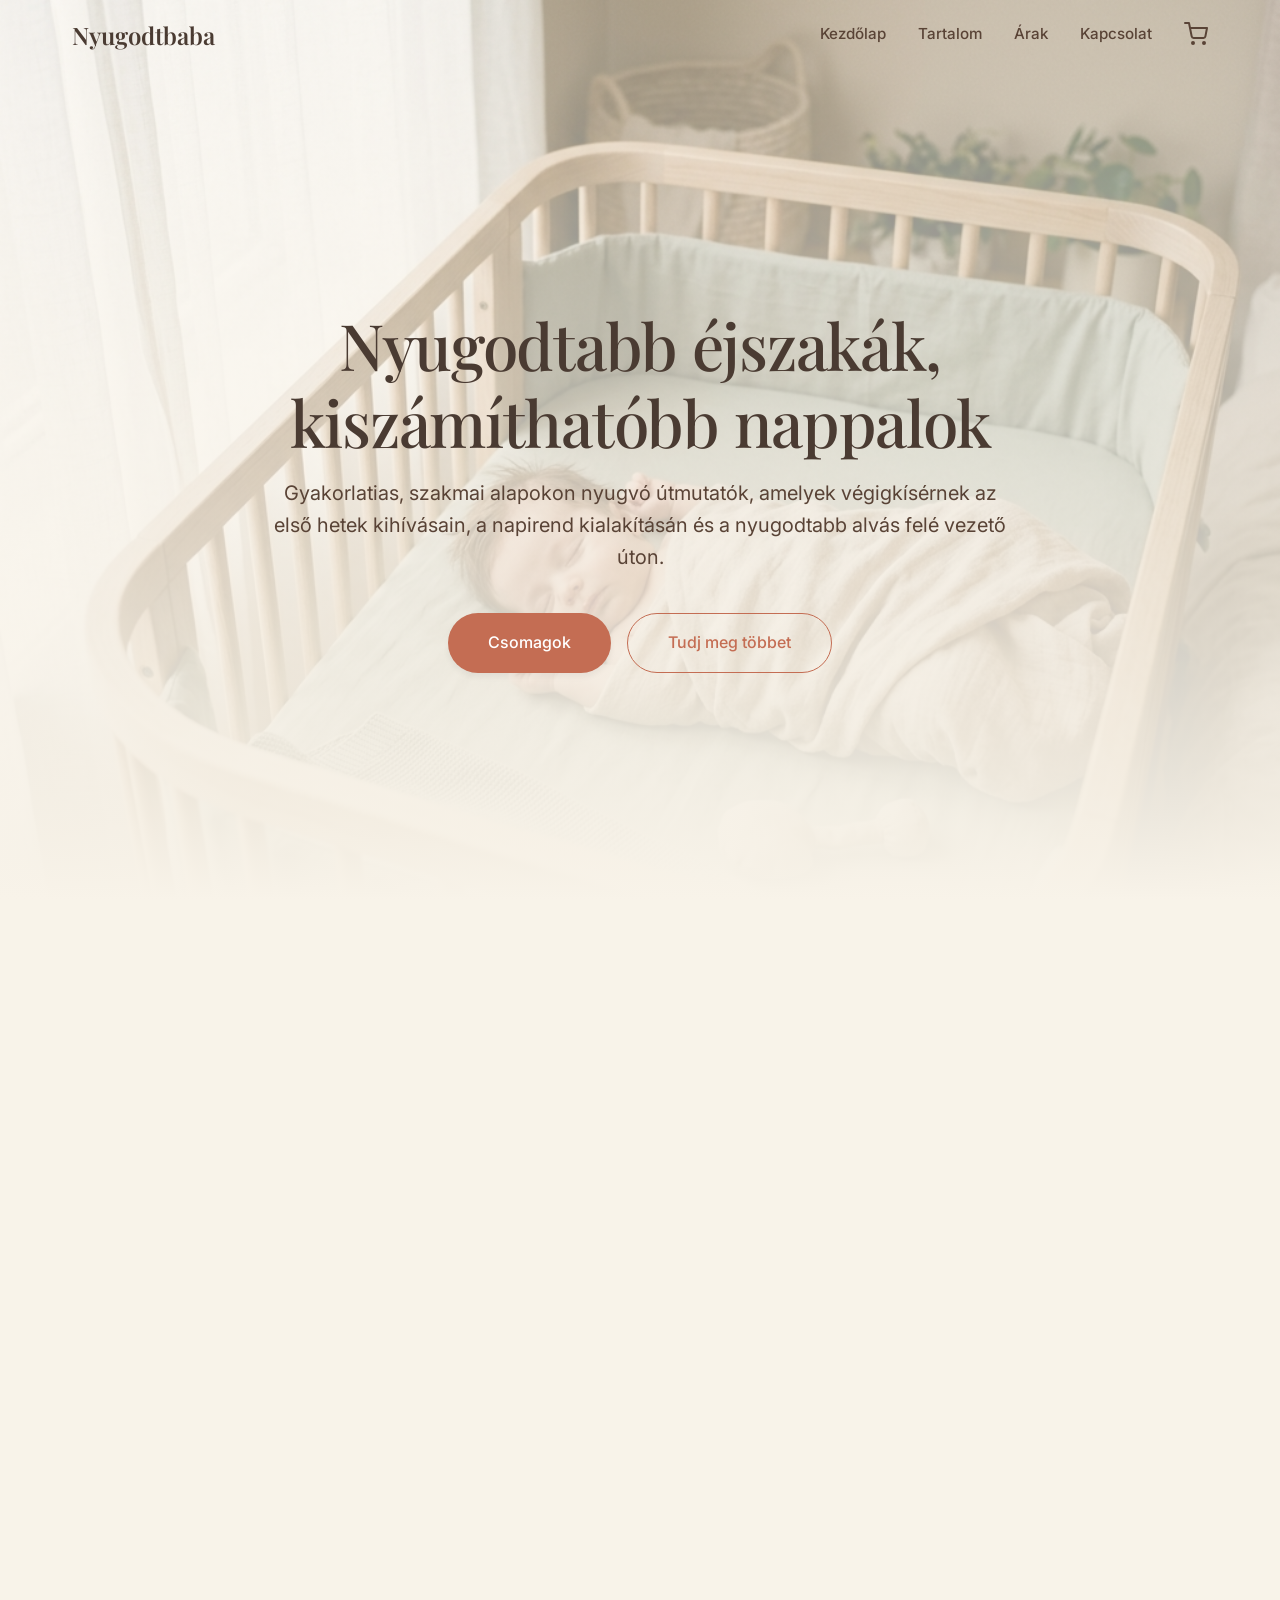
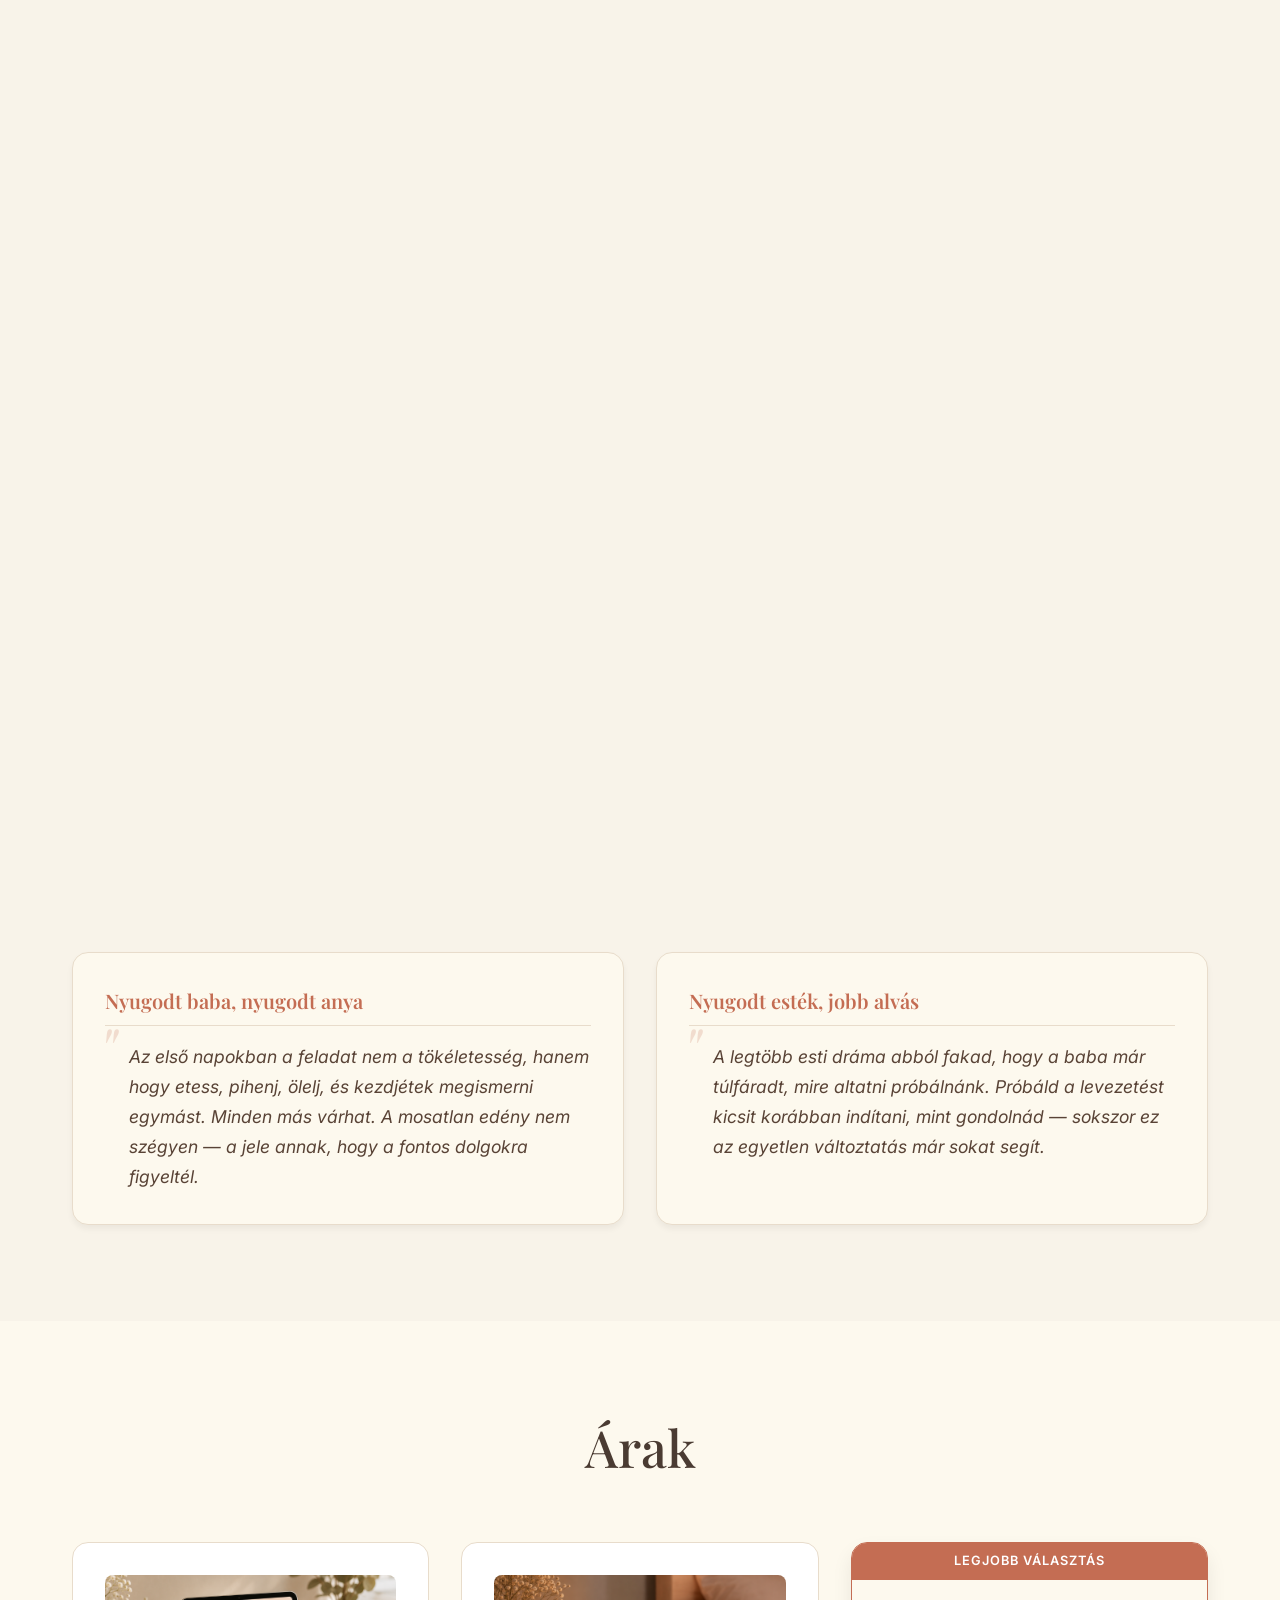
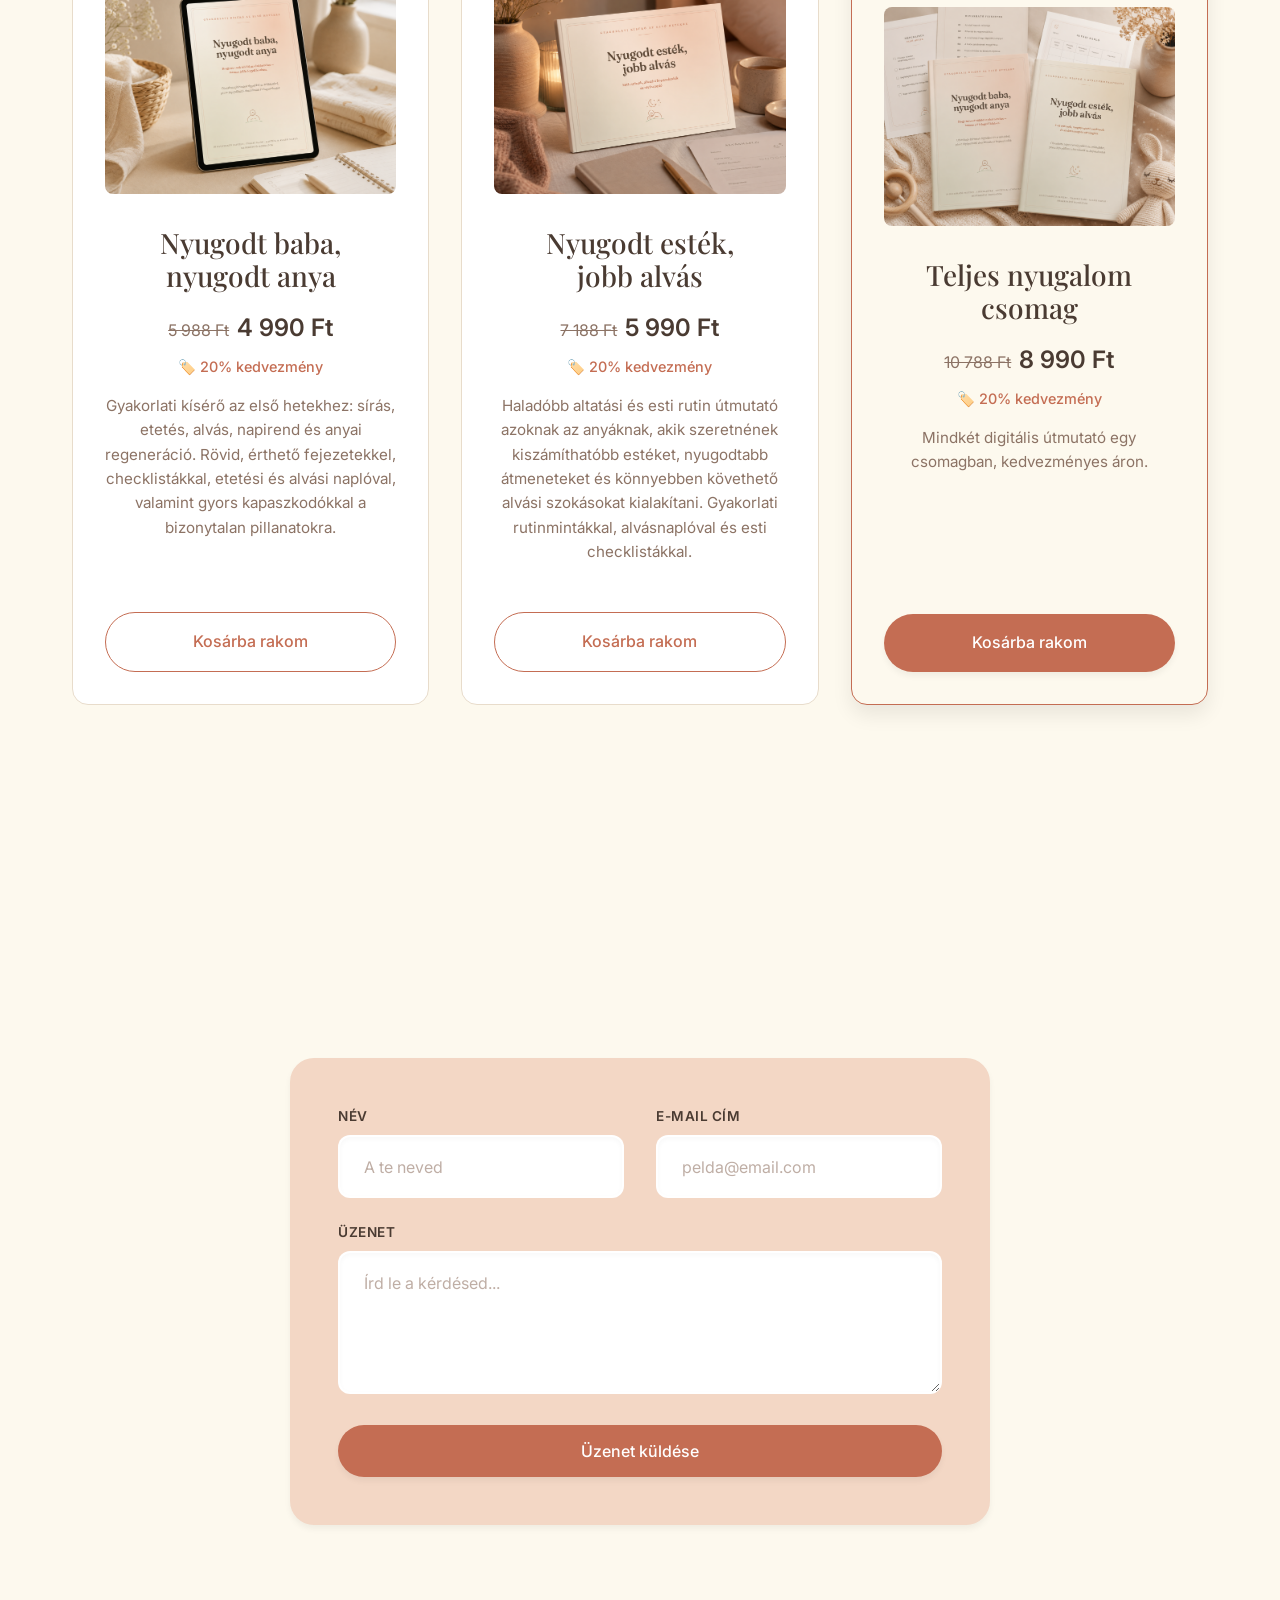
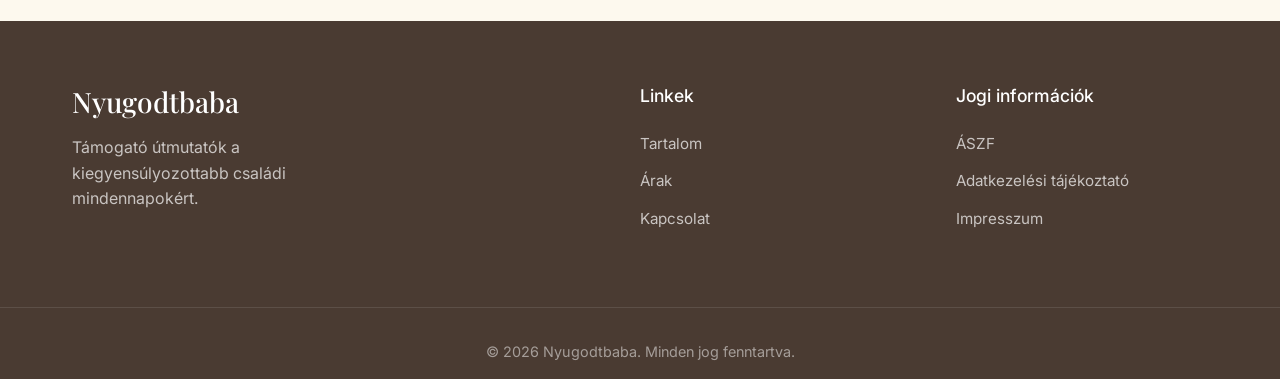
<file: index.html>
<!DOCTYPE html>
<html lang="hu">
<head>
    <meta charset="UTF-8">
    <meta name="viewport" content="width=device-width, initial-scale=1.0">
    <title>Nyugodtbaba - Nyugodt babás mindennapok</title>
    <meta name="description" content="Digitális, azonnal letölthető ebook, amely segít nyugodtabban eligazodni az első hetek bizonytalanságában.">
    <link rel="preconnect" href="https://fonts.googleapis.com">
    <link rel="preconnect" href="https://fonts.gstatic.com" crossorigin>
    <link href="https://fonts.googleapis.com/css2?family=Inter:wght@300;400;500;600&family=Playfair+Display:ital,wght@0,400;0,500;0,600;0,700;1,400&display=swap" rel="stylesheet">
    <link rel="stylesheet" href="style.css">
</head>
<body>
    <!-- Modern Loader -->
    <div class="page-loader" id="page-loader">
        <div class="loader-content">
            <div class="loader-spinner"></div>
            <div class="loader-text">Nyugodtbaba</div>
        </div>
    </div>

    <header class="navbar">
        <div class="container">
            <a href="#" class="logo">Nyugodtbaba</a>
            <button class="mobile-menu-toggle" aria-label="Menü">
                <span></span>
                <span></span>
                <span></span>
            </button>
            <nav class="nav-links">
                <a href="index.html">Kezdőlap</a>
                <a href="#tartalom">Tartalom</a>
                <a href="#arak">Árak</a>
                <a href="#kapcsolat">Kapcsolat</a>
                <a href="cart.html" class="cart-icon" aria-label="Kosár">
                    <svg width="24" height="24" viewBox="0 0 24 24" fill="none" stroke="currentColor" stroke-width="2" stroke-linecap="round" stroke-linejoin="round"><circle cx="9" cy="21" r="1"></circle><circle cx="20" cy="21" r="1"></circle><path d="M1 1h4l2.68 13.39a2 2 0 0 0 2 1.61h9.72a2 2 0 0 0 2-1.61L23 6H6"></path></svg>
                    <span class="cart-badge">0</span>
                </a>
            </nav>
        </div>
    </header>

    <main>
        <!-- Main Hero Section -->
        <section class="main-hero" id="kezdooldal">
            <div class="container main-hero-container">
                <div class="main-hero-content">
                    <h1 class="fade-in-up">Nyugodtabb éjszakák,<br>kiszámíthatóbb nappalok</h1>
                    <p class="fade-in-up delay-1">Gyakorlatias, szakmai alapokon nyugvó útmutatók, amelyek végigkísérnek az első hetek kihívásain, a napirend kialakításán és a nyugodtabb alvás felé vezető úton.</p>
                    <div class="hero-buttons fade-in-up delay-2">
                        <a href="#arak" class="btn btn-primary">Csomagok</a>
                        <a href="#intro" class="btn btn-secondary">Tudj meg többet</a>
                    </div>
                </div>
            </div>
        </section>

        <!-- Intro Section (formerly Hero) -->
        <section class="intro brand-bg" id="intro">
            <div class="container intro-container">
                <div class="intro-content">
                    <h2 class="fade-in-up">Nyugodt babás<br>mindennapok</h2>
                    <p class="fade-in-up delay-1">A „Nyugodt baba, nyugodt anya” ebook több édesanya tapasztalataira, valamint a legfontosabb szakmai ajánlások és releváns kutatások figyelembevételére épül. A könyv elkészítése során olyan témákat vizsgáltunk meg, amelyek az első hetekben valóban számítanak: a baba alvását, etetését, sírását, napirendjét, biztonságos alvási környezetét, valamint az anya testi-lelki regenerációját.</p>
                    <p class="fade-in-up delay-2">Az útmutató célja, hogy érthető, gyakorlatias és felelősen összeállított kapaszkodót adjon a kezedbe. Nem csodamegoldást ígér, hanem segít nyugodtabban eligazodni az első hetek bizonytalanságában, miközben támogat abban, hogy magabiztosabban alakítsd ki a saját családi ritmusotokat.</p>
                    <a href="#arak" class="btn btn-primary fade-in-up delay-3">Vedd meg</a>
                </div>
                <div class="intro-image-wrapper fade-in">
                    <img src="assets/hero_mother_baby.png" alt="Nyugodt anya és baba" class="intro-image">
                </div>
            </div>
        </section>

        <!-- Tartalom Section -->
        <section class="content-section brand-bg" id="tartalom">
            <div class="container content-container">
                <div class="content-image-wrapper slide-in-left">
                    <img src="assets/ebook_on_table.png" alt="Digitális ebook a mindennapokban" class="content-image">
                </div>
                <div class="content-text slide-in-right">
                    <h2>Tartalom</h2>
                    <p>Digitális, azonnal letölthető ebook, amely lépésről lépésre végigvezet a baba életkorához igazított alvásigényen, a napirend kialakításán, az esti rutinon és a gyakori nehézségek - éjszakai ébredések, rövid nappali alvások, altatási elakadások - megoldásán. Könnyen követhető magyarázatokkal, konkrét napirend mintákkal és megnyugtató útmutatással támogat a kiegyensúlyozottabb családi mindennapok felé.</p>
                    <a href="#arak" class="btn btn-primary">Tudj meg többet</a>
                </div>
            </div>
            
            <!-- Részletek -->
            <div class="container excerpts-container" id="reszletek">
                <h3 class="text-center fade-in-up">Részletek a könyvekből</h3>
                <div class="excerpts-grid mt-4">
                    <div class="excerpt-card fade-in-up delay-1">
                        <div class="excerpt-book-title">Nyugodt baba, nyugodt anya</div>
                        <blockquote class="excerpt-quote">
                            Az első napokban a feladat nem a tökéletesség, hanem hogy etess, pihenj, ölelj, és kezdjétek megismerni egymást. Minden más várhat. A mosatlan edény nem szégyen — a jele annak, hogy a fontos dolgokra figyeltél.
                        </blockquote>
                    </div>
                    <div class="excerpt-card fade-in-up delay-2">
                        <div class="excerpt-book-title">Nyugodt esték, jobb alvás</div>
                        <blockquote class="excerpt-quote">
                            A legtöbb esti dráma abból fakad, hogy a baba már túlfáradt, mire altatni próbálnánk. Próbáld a levezetést kicsit korábban indítani, mint gondolnád — sokszor ez az egyetlen változtatás már sokat segít.
                        </blockquote>
                    </div>
                </div>
            </div>
        </section>

        <!-- Árak Section -->
        <section class="pricing-section light-bg" id="arak">
            <div class="container pricing-container">
                <h2 class="text-center fade-in-up">Árak</h2>
                <div class="pricing-grid">
                    <!-- Product 1 -->
                    <div class="pricing-card fade-in-up delay-1">
                        <div class="pricing-image">
                            <img src="assets/product_baba.png" alt="Nyugodt baba, nyugodt anya ebook">
                        </div>
                        <h3>Nyugodt baba,<br>nyugodt anya</h3>
                        <div class="price">
                            <span class="old-price">5 988 Ft</span>
                            <span class="new-price">4 990 Ft</span>
                        </div>
                        <div class="discount-badge">🏷️ 20% kedvezmény</div>
                        <p class="pricing-desc">Gyakorlati kísérő az első hetekhez: sírás, etetés, alvás, napirend és anyai regeneráció. Rövid, érthető fejezetekkel, checklistákkal, etetési és alvási naplóval, valamint gyors kapaszkodókkal a bizonytalan pillanatokra.</p>
                        <a href="#" class="btn btn-secondary w-100 mt-4 add-to-cart-btn" data-product-id="nyugodt-baba">Kosárba rakom</a>
                    </div>

                    <!-- Product 2 -->
                    <div class="pricing-card fade-in-up delay-2">
                        <div class="pricing-image">
                            <img src="assets/product_estek.png" alt="Nyugodt esték, jobb alvás ebook">
                        </div>
                        <h3>Nyugodt esték,<br>jobb alvás</h3>
                        <div class="price">
                            <span class="old-price">7 188 Ft</span>
                            <span class="new-price">5 990 Ft</span>
                        </div>
                        <div class="discount-badge">🏷️ 20% kedvezmény</div>
                        <p class="pricing-desc">Haladóbb altatási és esti rutin útmutató azoknak az anyáknak, akik szeretnének kiszámíthatóbb estéket, nyugodtabb átmeneteket és könnyebben követhető alvási szokásokat kialakítani. Gyakorlati rutinmintákkal, alvásnaplóval és esti checklistákkal.</p>
                        <a href="#" class="btn btn-secondary w-100 mt-4 add-to-cart-btn" data-product-id="nyugodt-estek">Kosárba rakom</a>
                    </div>

                    <!-- Product 3 -->
                    <div class="pricing-card featured fade-in-up delay-3">
                        <div class="featured-badge">LEGJOBB VÁLASZTÁS</div>
                        <div class="pricing-image">
                            <img src="assets/product_csomag.png" alt="Teljes nyugalom csomag">
                        </div>
                        <h3>Teljes nyugalom<br>csomag</h3>
                        <div class="price">
                            <span class="old-price">10 788 Ft</span>
                            <span class="new-price">8 990 Ft</span>
                        </div>
                        <div class="discount-badge">🏷️ 20% kedvezmény</div>
                        <p class="pricing-desc">Mindkét digitális útmutató egy csomagban, kedvezményes áron.</p>
                        <a href="#" class="btn btn-primary w-100 mt-4 add-to-cart-btn" data-product-id="teljes-csomag">Kosárba rakom</a>
                    </div>
                </div>
            </div>
        </section>

        <!-- Kérdésed van Section -->
        <section class="contact-section light-bg" id="kapcsolat">
            <div class="container contact-container">
                <div class="contact-header text-center fade-in-up">
                    <h2>Kérdésed van?</h2>
                    <p>Írj üzenetet, ha bizonytalan vagy, hogy az ebook mostani élethelyzetedhez, babád korához és alvásproblémáihoz illik.</p>
                </div>
                
                <form class="contact-form fade-in-up delay-1">
                    <div class="form-row">
                        <div class="form-group">
                            <label for="name">Név</label>
                            <input type="text" id="name" name="name" required placeholder="A te neved">
                        </div>
                        <div class="form-group">
                            <label for="email">E-mail cím</label>
                            <input type="email" id="email" name="email" required placeholder="pelda@email.com">
                        </div>
                    </div>
                    <div class="form-group">
                        <label for="message">Üzenet</label>
                        <textarea id="message" name="message" rows="5" required placeholder="Írd le a kérdésed..."></textarea>
                    </div>
                    <button type="submit" class="btn btn-primary w-100">Üzenet küldése</button>
                </form>
            </div>
        </section>
    </main>

    <footer class="site-footer">
        <div class="container footer-container">
            <div class="footer-info">
                <h3>Nyugodtbaba</h3>
                <p>Támogató útmutatók a kiegyensúlyozottabb családi mindennapokért.</p>
            </div>
            <div class="footer-links">
                <h4>Linkek</h4>
                <ul>
                    <li><a href="#tartalom">Tartalom</a></li>
                    <li><a href="#arak">Árak</a></li>
                    <li><a href="#kapcsolat">Kapcsolat</a></li>
                </ul>
            </div>
            <div class="footer-legal">
                <h4>Jogi információk</h4>
                <ul>
                    <li><a href="#">ÁSZF</a></li>
                    <li><a href="#">Adatkezelési tájékoztató</a></li>
                    <li><a href="#">Impresszum</a></li>
                </ul>
            </div>
        </div>
        <div class="footer-bottom text-center">
            <p>&copy; 2026 Nyugodtbaba. Minden jog fenntartva.</p>
        </div>
    </footer>

    <script src="cart-store.js"></script>
    <script src="script.js"></script>
</body>
</html>
</file>
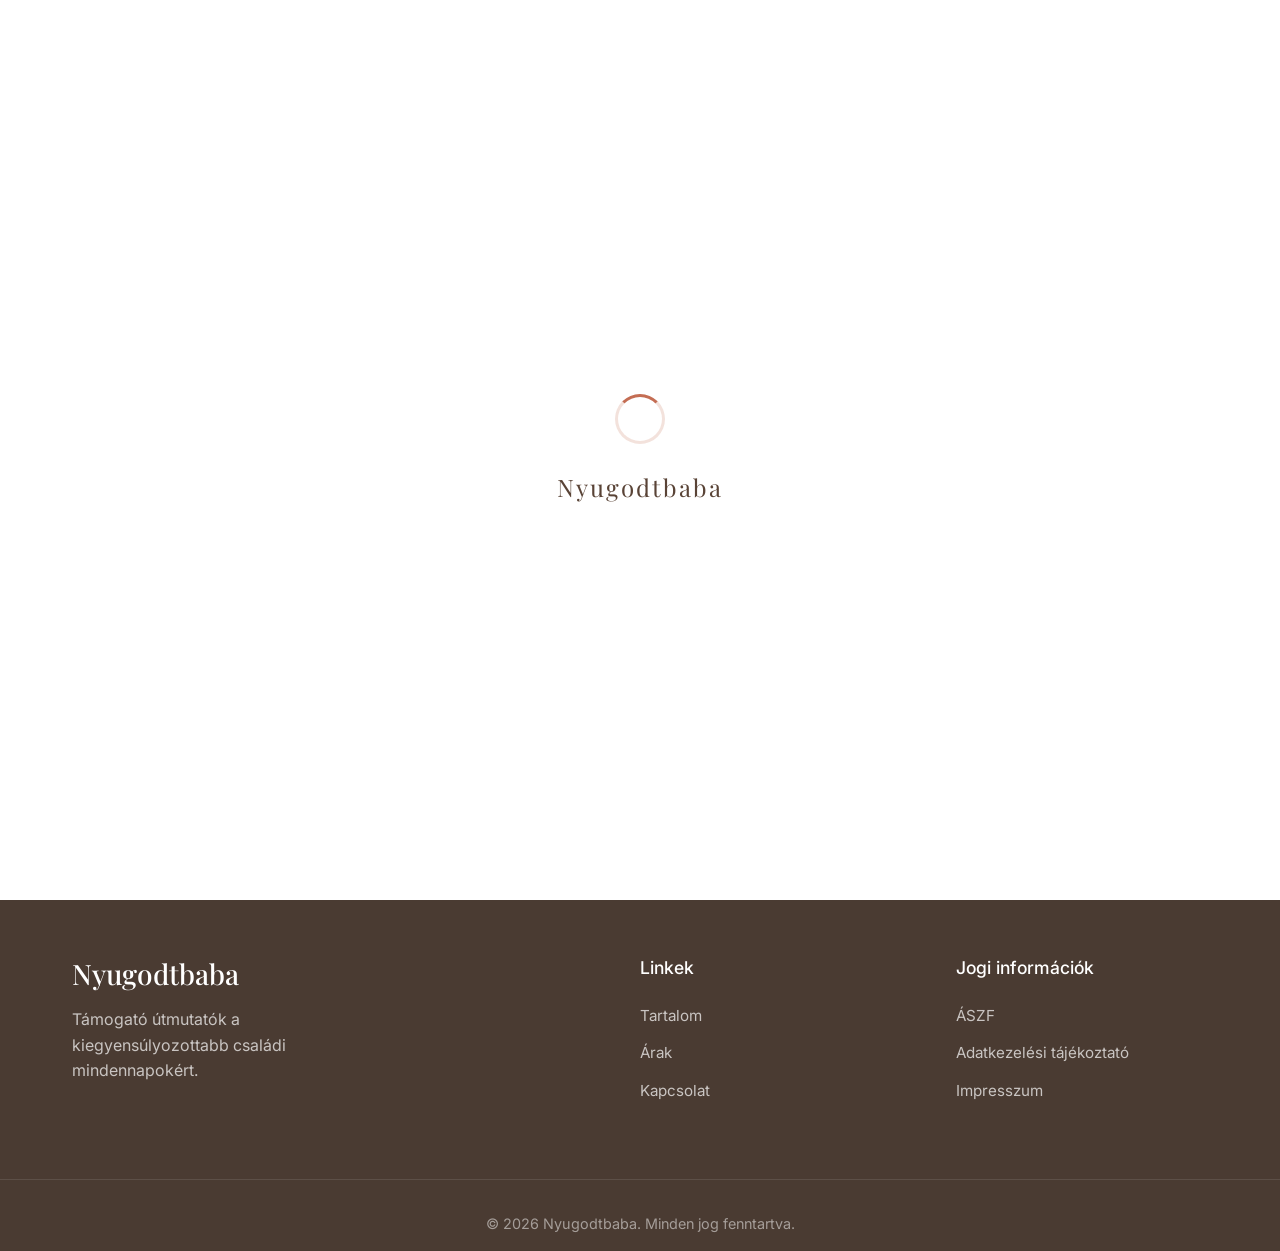
<file: cart.html>
<!DOCTYPE html>
<html lang="hu">
<head>
    <meta charset="UTF-8">
    <meta name="viewport" content="width=device-width, initial-scale=1.0">
    <title>Kosár - Nyugodtbaba</title>
    <link rel="preconnect" href="https://fonts.googleapis.com">
    <link rel="preconnect" href="https://fonts.gstatic.com" crossorigin>
    <link href="https://fonts.googleapis.com/css2?family=Inter:wght@300;400;500;600&family=Playfair+Display:ital,wght@0,400;0,500;0,600;0,700;1,400&display=swap" rel="stylesheet">
    <link rel="stylesheet" href="style.css">
</head>
<body>
    <!-- Modern Loader -->
    <div class="page-loader" id="page-loader">
        <div class="loader-content">
            <div class="loader-spinner"></div>
            <div class="loader-text">Nyugodtbaba</div>
        </div>
    </div>

    <header class="navbar navbar-scrolled">
        <div class="container">
            <a href="index.html" class="logo">Nyugodtbaba</a>
            <button class="mobile-menu-toggle" aria-label="Menü">
                <span></span>
                <span></span>
                <span></span>
            </button>
            <nav class="nav-links">
                <a href="index.html">Kezdőlap</a>
                <a href="index.html#tartalom">Tartalom</a>
                <a href="index.html#arak">Árak</a>
                <a href="index.html#kapcsolat">Kapcsolat</a>
                <a href="cart.html" class="cart-icon" aria-label="Kosár">
                    <svg width="24" height="24" viewBox="0 0 24 24" fill="none" stroke="currentColor" stroke-width="2" stroke-linecap="round" stroke-linejoin="round"><circle cx="9" cy="21" r="1"></circle><circle cx="20" cy="21" r="1"></circle><path d="M1 1h4l2.68 13.39a2 2 0 0 0 2 1.61h9.72a2 2 0 0 0 2-1.61L23 6H6"></path></svg>
                    <span class="cart-badge">0</span>
                </a>
            </nav>
        </div>
    </header>

    <main>
        <section class="page-header">
            <div class="container">
                <h1 class="fade-in-up">Kosár</h1>
                <a href="index.html#arak" class="back-link fade-in-up delay-1">← Vissza a csomagokhoz</a>
            </div>
        </section>

        <section class="cart-section light-bg" style="min-height: 60vh;">
            <div class="container">
                <!-- Empty cart message (hidden by default) -->
                <div id="empty-cart" class="empty-cart-message" style="display: none;">
                    <svg width="64" height="64" viewBox="0 0 24 24" fill="none" stroke="currentColor" stroke-width="1.5" stroke-linecap="round" stroke-linejoin="round" style="color: var(--color-text-muted); margin-bottom: 1rem;"><circle cx="9" cy="21" r="1"></circle><circle cx="20" cy="21" r="1"></circle><path d="M1 1h4l2.68 13.39a2 2 0 0 0 2 1.61h9.72a2 2 0 0 0 2-1.61L23 6H6"></path></svg>
                    <h2>A kosarad üres</h2>
                    <p>Nézd meg az útmutatóinkat és válassz a csomagok közül.</p>
                    <a href="index.html#arak" class="btn btn-primary mt-4">Vissza a csomagokhoz</a>
                </div>

                <!-- Cart with items -->
                <div id="cart-content" class="shop-layout">
                    <!-- Cart Items List -->
                    <div class="shop-main fade-in-up delay-1">
                        <!-- Bundle upsell banner (shown conditionally by JS) -->
                        <div id="bundle-upsell" class="bundle-upsell" style="display: none;">
                            <div class="bundle-upsell-icon">💡</div>
                            <div class="bundle-upsell-text">
                                <strong>Spórolj 1 990 Ft-ot!</strong>
                                <span>Mindkét ebook a kosaradban van. Válaszd inkább a <em>Teljes nyugalom csomag</em>-ot kedvezményes áron!</span>
                            </div>
                            <button class="btn btn-primary bundle-upsell-btn" onclick="switchToBundle()">Csomagra váltás</button>
                        </div>

                        <ul class="cart-items" id="cart-items-container">
                            <!-- Rendered dynamically by JS -->
                        </ul>
                    </div>

                    <!-- Order Summary -->
                    <div class="shop-sidebar fade-in-up delay-2">
                        <h3>Összegzés</h3>
                        <div class="summary-row">
                            <span>Részösszeg</span>
                            <span id="subtotal">0 Ft</span>
                        </div>
                        <div class="summary-row">
                            <span>Kedvezmény</span>
                            <span>0 Ft</span>
                        </div>
                        <div class="summary-total summary-row">
                            <span>Fizetendő</span>
                            <span id="total">0 Ft</span>
                        </div>
                        <a href="checkout.html" id="checkout-btn" class="btn btn-primary w-100 mt-4">Tovább a pénztárhoz</a>
                        <p class="text-center mt-4" style="font-size: 0.85rem; color: var(--color-text-muted);">Biztonságos fizetés a SimplePay rendszerén keresztül.</p>
                    </div>
                </div>
            </div>
        </section>
    </main>

    <footer class="site-footer">
        <div class="container footer-container">
            <div class="footer-info">
                <h3>Nyugodtbaba</h3>
                <p>Támogató útmutatók a kiegyensúlyozottabb családi mindennapokért.</p>
            </div>
            <div class="footer-links">
                <h4>Linkek</h4>
                <ul>
                    <li><a href="index.html#tartalom">Tartalom</a></li>
                    <li><a href="index.html#arak">Árak</a></li>
                    <li><a href="index.html#kapcsolat">Kapcsolat</a></li>
                </ul>
            </div>
            <div class="footer-legal">
                <h4>Jogi információk</h4>
                <ul>
                    <li><a href="#">ÁSZF</a></li>
                    <li><a href="#">Adatkezelési tájékoztató</a></li>
                    <li><a href="#">Impresszum</a></li>
                </ul>
            </div>
        </div>
        <div class="footer-bottom text-center">
            <p>&copy; 2026 Nyugodtbaba. Minden jog fenntartva.</p>
        </div>
    </footer>

    <script src="cart-store.js"></script>
    <script src="script.js"></script>
    <script>
        function renderCart() {
            const items = NyugodtbabaCart.getCartWithProducts();
            const container = document.getElementById('cart-items-container');
            const emptyMsg = document.getElementById('empty-cart');
            const cartContent = document.getElementById('cart-content');
            const bundleUpsell = document.getElementById('bundle-upsell');

            if (items.length === 0) {
                emptyMsg.style.display = 'flex';
                cartContent.style.display = 'none';
                return;
            }

            emptyMsg.style.display = 'none';
            cartContent.style.display = 'grid';

            // Check if both individual ebooks are in the cart (but NOT the bundle)
            const hasBook1 = items.some(i => i.id === 'nyugodt-baba');
            const hasBook2 = items.some(i => i.id === 'nyugodt-estek');
            const hasBundle = items.some(i => i.id === 'teljes-csomag');

            if (hasBook1 && hasBook2 && !hasBundle) {
                bundleUpsell.style.display = 'flex';
            } else {
                bundleUpsell.style.display = 'none';
            }

            container.innerHTML = items.map(item => `
                <li class="cart-item" data-id="${item.id}">
                    <img src="${item.product.image}" alt="${item.product.name}" class="cart-item-img">
                    <div class="cart-item-details">
                        <div class="cart-item-title">${item.product.name}</div>
                        <div class="cart-item-price">${NyugodtbabaCart.formatPrice(item.product.price)}</div>
                    </div>
                    <div class="qty-controls">
                        <button class="qty-btn" onclick="changeQty('${item.id}', -1)" aria-label="Csökkentés">−</button>
                        <span class="qty-value">${item.qty}</span>
                        <button class="qty-btn" onclick="changeQty('${item.id}', 1)" aria-label="Növelés">+</button>
                    </div>
                    <div class="cart-item-line-total">
                        ${NyugodtbabaCart.formatPrice(item.product.price * item.qty)}
                    </div>
                    <button class="remove-item" onclick="removeFromCart('${item.id}')" aria-label="Eltávolítás">×</button>
                </li>
            `).join('');

            updateSummary();
        }

        function updateSummary() {
            const total = NyugodtbabaCart.getTotal();
            document.getElementById('subtotal').textContent = NyugodtbabaCart.formatPrice(total);
            document.getElementById('total').textContent = NyugodtbabaCart.formatPrice(total);
        }

        function changeQty(productId, delta) {
            const cart = NyugodtbabaCart.getCart();
            const item = cart.find(i => i.id === productId);
            if (item) {
                NyugodtbabaCart.updateQty(productId, item.qty + delta);
                renderCart();
            }
        }

        function removeFromCart(productId) {
            NyugodtbabaCart.removeItem(productId);
            renderCart();
        }

        function switchToBundle() {
            NyugodtbabaCart.removeItem('nyugodt-baba');
            NyugodtbabaCart.removeItem('nyugodt-estek');
            NyugodtbabaCart.addItem('teljes-csomag');
            renderCart();
        }

        // Initial render
        renderCart();
    </script>
</body>
</html>
</file>
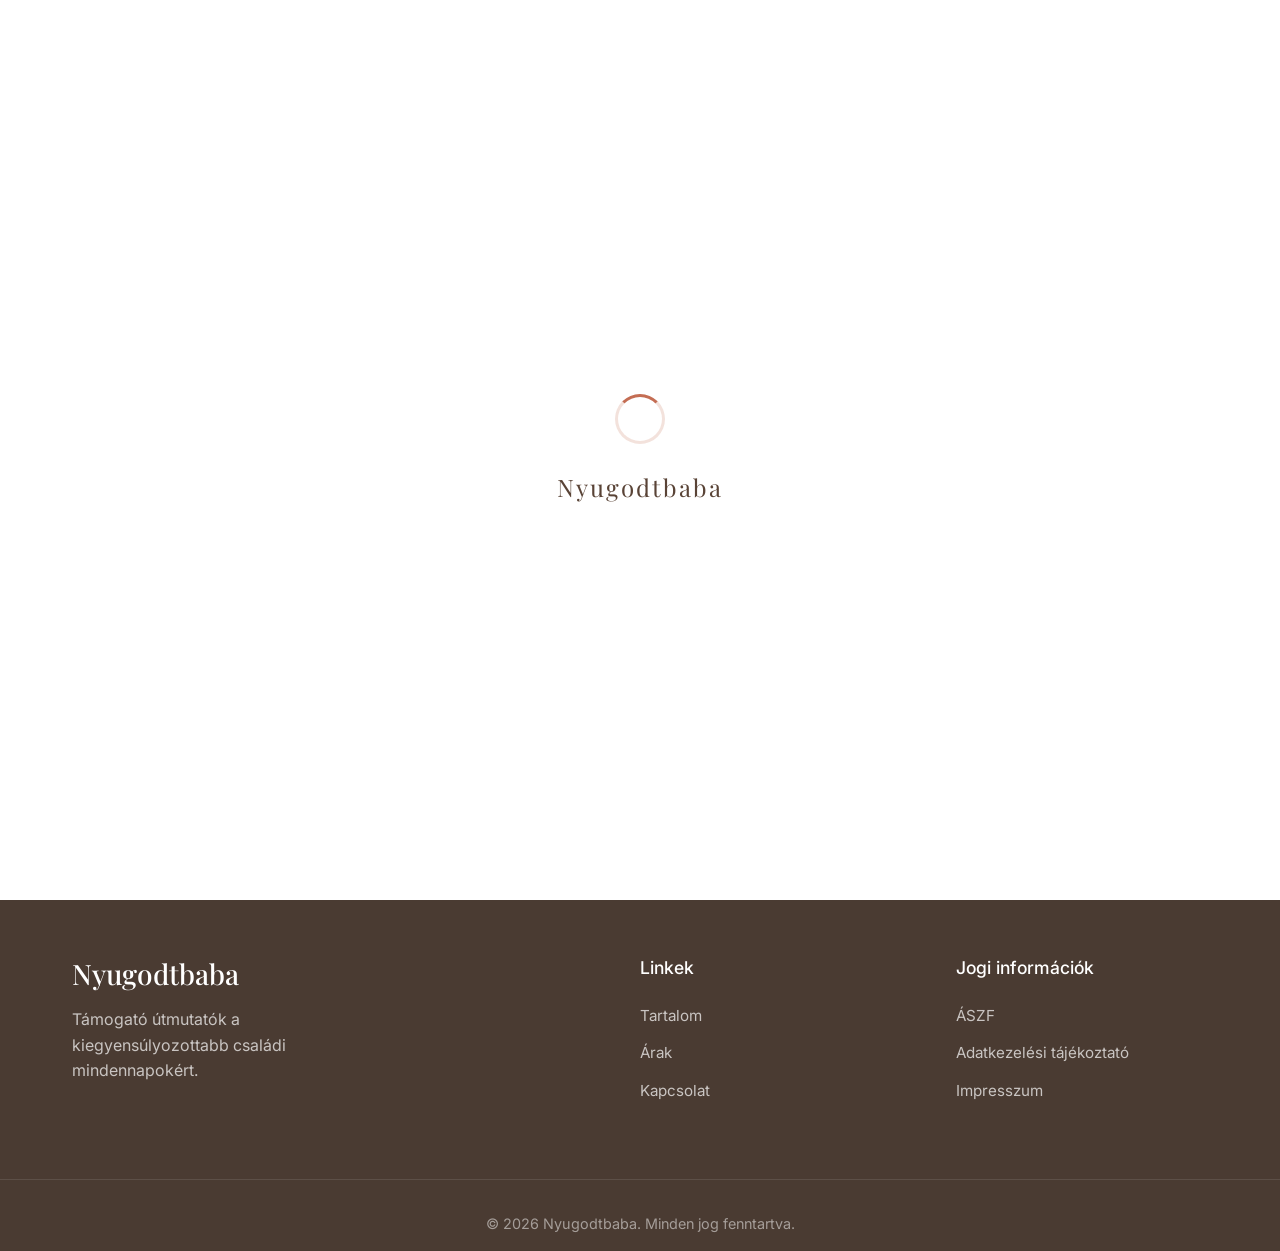
<file: checkout.html>
<!DOCTYPE html>
<html lang="hu">
<head>
    <meta charset="UTF-8">
    <meta name="viewport" content="width=device-width, initial-scale=1.0">
    <title>Pénztár - Nyugodtbaba</title>
    <link rel="preconnect" href="https://fonts.googleapis.com">
    <link rel="preconnect" href="https://fonts.gstatic.com" crossorigin>
    <link href="https://fonts.googleapis.com/css2?family=Inter:wght@300;400;500;600&family=Playfair+Display:ital,wght@0,400;0,500;0,600;0,700;1,400&display=swap" rel="stylesheet">
    <link rel="stylesheet" href="style.css">
</head>
<body>
    <!-- Modern Loader -->
    <div class="page-loader" id="page-loader">
        <div class="loader-content">
            <div class="loader-spinner"></div>
            <div class="loader-text">Nyugodtbaba</div>
        </div>
    </div>

    <!-- Redirect Overlay -->
    <div class="simplepay-overlay" id="simplepay-overlay">
        <div class="spinner"></div>
        <h2>Átirányítás a SimplePay felületére...</h2>
        <p>Kérjük, ne zárd be az ablakot.</p>
    </div>

    <header class="navbar navbar-scrolled">
        <div class="container">
            <a href="index.html" class="logo">Nyugodtbaba</a>
            <button class="mobile-menu-toggle" aria-label="Menü">
                <span></span>
                <span></span>
                <span></span>
            </button>
            <nav class="nav-links">
                <a href="index.html">Kezdőlap</a>
                <a href="index.html#tartalom">Tartalom</a>
                <a href="index.html#arak">Árak</a>
                <a href="index.html#kapcsolat">Kapcsolat</a>
                <a href="cart.html" class="cart-icon" aria-label="Kosár">
                    <svg width="24" height="24" viewBox="0 0 24 24" fill="none" stroke="currentColor" stroke-width="2" stroke-linecap="round" stroke-linejoin="round"><circle cx="9" cy="21" r="1"></circle><circle cx="20" cy="21" r="1"></circle><path d="M1 1h4l2.68 13.39a2 2 0 0 0 2 1.61h9.72a2 2 0 0 0 2-1.61L23 6H6"></path></svg>
                    <span class="cart-badge">0</span>
                </a>
            </nav>
        </div>
    </header>

    <main>
        <section class="page-header">
            <div class="container">
                <h1 class="fade-in-up">Pénztár</h1>
                <a href="cart.html" class="back-link fade-in-up delay-1">← Vissza a kosárhoz</a>
            </div>
        </section>

        <!-- Empty cart redirect -->
        <section id="checkout-empty" class="light-bg" style="min-height: 60vh; display: none;">
            <div class="container">
                <div class="empty-cart-message">
                    <h2>A kosarad üres</h2>
                    <p>A fizetéshez előbb adj hozzá terméket a kosaradhoz.</p>
                    <a href="index.html#arak" class="btn btn-primary mt-4">Vissza a csomagokhoz</a>
                </div>
            </div>
        </section>

        <section id="checkout-content" class="checkout-section light-bg" style="min-height: 60vh;">
            <div class="container">
                <form id="checkout-form" class="shop-layout">
                    <!-- Billing Form -->
                    <div class="shop-main fade-in-up delay-1">
                        <div class="billing-section">
                            <h3>Számlázási adatok</h3>
                            
                            <div class="company-toggle">
                                <label style="display: flex; gap: 0.5rem; align-items: center; cursor: pointer;">
                                    <input type="radio" name="customer_type" value="private" checked onchange="toggleCompanyFields(false)">
                                    Magánszemély
                                </label>
                                <label style="display: flex; gap: 0.5rem; align-items: center; cursor: pointer;">
                                    <input type="radio" name="customer_type" value="company" onchange="toggleCompanyFields(true)">
                                    Cég
                                </label>
                            </div>

                            <div class="form-row">
                                <div class="form-group">
                                    <label for="last_name">Vezetéknév *</label>
                                    <input type="text" id="last_name" name="last_name" required>
                                </div>
                                <div class="form-group">
                                    <label for="first_name">Keresztnév *</label>
                                    <input type="text" id="first_name" name="first_name" required>
                                </div>
                            </div>
                            
                            <div class="form-row">
                                <div class="form-group">
                                    <label for="checkout_email">E-mail cím *</label>
                                    <input type="email" id="checkout_email" name="email" required>
                                </div>
                                <div class="form-group">
                                    <label for="phone">Telefonszám *</label>
                                    <input type="tel" id="phone" name="phone" required placeholder="+36...">
                                </div>
                            </div>

                            <div id="company-fields" class="company-fields">
                                <div class="form-row">
                                    <div class="form-group">
                                        <label for="company_name">Cégnév *</label>
                                        <input type="text" id="company_name" name="company_name">
                                    </div>
                                    <div class="form-group">
                                        <label for="tax_number">Adószám *</label>
                                        <input type="text" id="tax_number" name="tax_number">
                                    </div>
                                </div>
                            </div>

                            <div class="form-row">
                                <div class="form-group" style="flex-grow: 1;">
                                    <label for="city">Település *</label>
                                    <input type="text" id="city" name="city" required>
                                </div>
                                <div class="form-group" style="width: 100px;">
                                    <label for="zip">Irsz. *</label>
                                    <input type="text" id="zip" name="zip" required>
                                </div>
                            </div>

                            <div class="form-group">
                                <label for="address">Utca, házszám *</label>
                                <input type="text" id="address" name="address" required>
                            </div>
                        </div>
                    </div>

                    <!-- Order Summary -->
                    <div class="shop-sidebar fade-in-up delay-2">
                        <h3>A te rendelésed</h3>
                        <div id="checkout-items-list">
                            <!-- Rendered dynamically by JS -->
                        </div>
                        
                        <div class="summary-total summary-row">
                            <span>Összesen</span>
                            <span id="checkout-total">0 Ft</span>
                        </div>

                        <div class="form-group" style="margin-top: 1.5rem;">
                            <label style="display: flex; gap: 0.5rem; align-items: start; font-size: 0.85rem; font-weight: normal; cursor: pointer; text-transform: none;">
                                <input type="checkbox" required style="width: auto; margin-top: 4px;">
                                Elolvastam és elfogadom az Általános Szerződési Feltételeket és az Adatkezelési Tájékoztatót.
                            </label>
                        </div>

                        <button type="submit" class="btn btn-primary w-100 mt-4" style="font-size: 1.1rem; padding: 1.2rem;">Fizetés a SimplePay rendszerében</button>
                    </div>
                </form>
            </div>
        </section>
    </main>

    <footer class="site-footer">
        <div class="container footer-container">
            <div class="footer-info">
                <h3>Nyugodtbaba</h3>
                <p>Támogató útmutatók a kiegyensúlyozottabb családi mindennapokért.</p>
            </div>
            <div class="footer-links">
                <h4>Linkek</h4>
                <ul>
                    <li><a href="index.html#tartalom">Tartalom</a></li>
                    <li><a href="index.html#arak">Árak</a></li>
                    <li><a href="index.html#kapcsolat">Kapcsolat</a></li>
                </ul>
            </div>
            <div class="footer-legal">
                <h4>Jogi információk</h4>
                <ul>
                    <li><a href="#">ÁSZF</a></li>
                    <li><a href="#">Adatkezelési tájékoztató</a></li>
                    <li><a href="#">Impresszum</a></li>
                </ul>
            </div>
        </div>
        <div class="footer-bottom text-center">
            <p>&copy; 2026 Nyugodtbaba. Minden jog fenntartva.</p>
        </div>
    </footer>

    <script src="cart-store.js"></script>
    <script src="script.js"></script>
    <script>
        function toggleCompanyFields(show) {
            const fields = document.getElementById('company-fields');
            const inputs = fields.querySelectorAll('input');
            if (show) {
                fields.classList.add('active');
                inputs.forEach(input => input.setAttribute('required', 'required'));
            } else {
                fields.classList.remove('active');
                inputs.forEach(input => input.removeAttribute('required'));
            }
        }

        function renderCheckout() {
            const items = NyugodtbabaCart.getCartWithProducts();
            const emptySection = document.getElementById('checkout-empty');
            const contentSection = document.getElementById('checkout-content');

            if (items.length === 0) {
                emptySection.style.display = 'block';
                contentSection.style.display = 'none';
                return;
            }

            emptySection.style.display = 'none';
            contentSection.style.display = 'block';

            // Render order items
            const listEl = document.getElementById('checkout-items-list');
            listEl.innerHTML = items.map(item => `
                <div class="summary-row" style="border-bottom: 1px solid var(--color-border); padding-bottom: 0.5rem; margin-bottom: 0.5rem;">
                    <span style="font-size: 0.95rem;">${item.product.name} (${item.qty}x)</span>
                    <span style="font-size: 0.95rem;">${NyugodtbabaCart.formatPrice(item.product.price * item.qty)}</span>
                </div>
            `).join('');

            document.getElementById('checkout-total').textContent = NyugodtbabaCart.formatPrice(NyugodtbabaCart.getTotal());
        }

        document.getElementById('checkout-form').addEventListener('submit', function(e) {
            e.preventDefault();
            
            document.getElementById('simplepay-overlay').classList.add('active');
            
            setTimeout(() => {
                alert('Ez egy demó! Itt történne az átirányítás a SimplePay oldalára a fizetési adatokkal.');
                document.getElementById('simplepay-overlay').classList.remove('active');
            }, 3000);
        });

        // Initial render
        renderCheckout();
    </script>
</body>
</html>
</file>
<file: style.css>
/* --- Design Tokens --- */
:root {
    --color-brand-bg: #F8F3E9; /* Warm creamy beige */
    --color-light-bg: #FDF9EE; /* Lighter cream */
    --color-white: #ffffff;
    --color-off-white: #F8F3E9;
    --color-black: #4A3B32; /* Dark earthy brown for headings */
    --color-text-dark: #594336; /* Dark brown for body text */
    --color-text-muted: #8c7365; /* Muted brown */
    --color-border: #e8dccb;
    --color-accent: #C46D53; /* Terracotta/Rust */
    --color-accent-hover: #b05c43;
    --color-box-bg: #F3D7C5; /* Soft peach */
    
    --font-heading: 'Playfair Display', serif;
    --font-body: 'Inter', sans-serif;
    
    --spacing-xs: 0.5rem;
    --spacing-sm: 1rem;
    --spacing-md: 2rem;
    --spacing-lg: 4rem;
    --spacing-xl: 6rem;
    
    --border-radius-sm: 4px;
    --border-radius-md: 8px;
    --border-radius-lg: 16px;
    
    --transition-fast: 0.2s ease;
    --transition-normal: 0.3s cubic-bezier(0.25, 0.8, 0.25, 1);
    
    --shadow-sm: 0 4px 6px rgba(0, 0, 0, 0.05);
    --shadow-md: 0 10px 20px rgba(0, 0, 0, 0.08);
    --shadow-lg: 0 20px 40px rgba(0, 0, 0, 0.12);
}

/* --- Base Styles --- */
* {
    margin: 0;
    padding: 0;
    box-sizing: border-box;
}

html {
    scroll-behavior: smooth;
    font-size: 16px;
}

body {
    font-family: var(--font-body);
    color: var(--color-text-dark);
    line-height: 1.6;
    background-color: var(--color-white);
    overflow-x: hidden;
}

h1, h2, h3, h4, h5, h6 {
    font-family: var(--font-heading);
    font-weight: 500;
    line-height: 1.2;
    color: var(--color-black);
    margin-bottom: var(--spacing-sm);
}

h1 {
    font-size: clamp(3rem, 5vw, 4.5rem);
    letter-spacing: -0.02em;
}

h2 {
    font-size: clamp(2.5rem, 4vw, 3.5rem);
}

h3 {
    font-size: 1.75rem;
}

p {
    margin-bottom: var(--spacing-sm);
    color: var(--color-text-dark);
}

a {
    color: inherit;
    text-decoration: none;
    transition: var(--transition-fast);
}

img {
    max-width: 100%;
    height: auto;
    display: block;
}

/* --- Layout Utilities --- */
.container {
    width: 100%;
    max-width: 1200px;
    margin: 0 auto;
    padding: 0 var(--spacing-md);
}

.text-center {
    text-align: center;
}

.w-100 {
    width: 100%;
}

.mt-4 {
    margin-top: var(--spacing-md);
}

.brand-bg {
    background-color: var(--color-brand-bg);
}

.light-bg {
    background-color: var(--color-light-bg);
}

/* --- Components --- */
.btn {
    display: inline-flex;
    align-items: center;
    justify-content: center;
    padding: 1rem 2.5rem;
    font-family: var(--font-body);
    font-weight: 500;
    font-size: 1rem;
    border-radius: 50px;
    cursor: pointer;
    border: none;
    transition: var(--transition-normal);
    text-align: center;
}

.btn-primary {
    background-color: var(--color-accent);
    color: var(--color-white);
    box-shadow: var(--shadow-sm);
}

.btn-primary:hover {
    transform: translateY(-2px);
    box-shadow: var(--shadow-md);
    background-color: var(--color-accent-hover);
}

.btn-secondary {
    background-color: transparent;
    color: var(--color-accent);
    border: 1px solid var(--color-accent);
}

.btn-secondary:hover {
    background-color: var(--color-accent);
    color: var(--color-white);
    transform: translateY(-2px);
}

/* --- Navigation --- */
.navbar {
    position: fixed;
    top: 0;
    left: 0;
    width: 100%;
    z-index: 100;
    background-color: transparent;
    border-bottom: 1px solid transparent;
    padding: 1rem 0;
    transition: background-color 0.3s ease, border-color 0.3s ease, box-shadow 0.3s ease, backdrop-filter 0.3s ease;
}

.navbar.navbar-scrolled {
    background-color: rgba(248, 243, 233, 0.98);
    backdrop-filter: blur(10px);
    border-bottom: 1px solid rgba(232, 220, 203, 0.5);
    box-shadow: 0 2px 10px rgba(0, 0, 0, 0.1);
}

.navbar .container {
    display: flex;
    justify-content: space-between;
    align-items: center;
}

.logo {
    font-family: var(--font-heading);
    font-size: 1.5rem;
    font-weight: 600;
    color: var(--color-black);
}

.nav-links {
    display: flex;
    gap: var(--spacing-md);
}

.nav-links a {
    font-size: 0.95rem;
    font-weight: 500;
    color: var(--color-text-dark);
    position: relative;
    padding-bottom: 2px;
}

.nav-links a::after {
    content: '';
    position: absolute;
    width: 0;
    height: 2px;
    bottom: 0;
    left: 0;
    background-color: var(--color-accent);
    transition: width 0.3s ease;
}

.nav-links a:hover {
    color: var(--color-black);
}

.nav-links a:hover::after {
    width: 100%;
}

.mobile-menu-toggle {
    display: none;
    flex-direction: column;
    justify-content: space-between;
    width: 30px;
    height: 21px;
    background: transparent;
    border: none;
    cursor: pointer;
    z-index: 1001; /* Stay above the mobile menu */
    position: relative;
}

.mobile-menu-toggle span {
    width: 100%;
    height: 3px;
    background-color: var(--color-black);
    border-radius: 3px;
    transition: all 0.3s ease;
}

/* Open state for hamburger */
.mobile-menu-toggle.active span:nth-child(1) {
    transform: translateY(9px) rotate(45deg);
}

.mobile-menu-toggle.active span:nth-child(2) {
    opacity: 0;
}

.mobile-menu-toggle.active span:nth-child(3) {
    transform: translateY(-9px) rotate(-45deg);
}

/* --- Main Hero Section --- */
.main-hero {
    padding: calc(var(--spacing-xl) + 80px) 0 var(--spacing-xl);
    min-height: 100vh;
    display: flex;
    align-items: center;
    background-image: linear-gradient(rgba(248, 243, 233, 0.5), rgba(248, 243, 233, 1)), url('assets/main_hero.png');
    background-size: cover;
    background-position: center;
    background-repeat: no-repeat;
    position: relative;
}

.main-hero-container {
    display: flex;
    flex-direction: column;
    align-items: center;
    text-align: center;
}

.main-hero-content {
    max-width: 750px;
    z-index: 2;
}

.main-hero-content p {
    font-size: 1.25rem;
    margin-bottom: 2.5rem;
    color: var(--color-text-dark);
}

.hero-buttons {
    display: flex;
    gap: 1rem;
    flex-wrap: wrap;
    justify-content: center;
}

/* --- Intro Section --- */
.intro {
    padding: var(--spacing-xl) 0;
    display: flex;
    align-items: center;
}

.intro-container {
    display: grid;
    grid-template-columns: 1fr 1fr;
    gap: var(--spacing-lg);
    align-items: center;
}

.intro-content {
    max-width: 550px;
}

.intro-content p {
    font-size: 1.05rem;
    margin-bottom: 1.5rem;
    color: var(--color-text-dark);
}

.intro-content .btn {
    margin-top: var(--spacing-sm);
}

.intro-image-wrapper {
    position: relative;
    border-radius: var(--border-radius-lg);
    overflow: hidden;
    box-shadow: var(--shadow-lg);
    transform: perspective(1000px) rotateY(-5deg);
    transition: transform 0.5s ease;
}

.intro-image-wrapper:hover {
    transform: perspective(1000px) rotateY(0deg) scale(1.02);
}

.intro-image {
    width: 100%;
    height: auto;
    object-fit: cover;
    aspect-ratio: 4/5;
}

/* --- Tartalom (Content) Section --- */
.content-section {
    padding: var(--spacing-xl) 0;
}

.content-container {
    display: grid;
    grid-template-columns: 1fr 1fr;
    gap: var(--spacing-xl);
    align-items: center;
}

.content-text {
    max-width: 500px;
}

.content-text p {
    font-size: 1.1rem;
    margin-bottom: var(--spacing-md);
}

.content-image-wrapper {
    position: relative;
    border-radius: var(--border-radius-lg);
    overflow: hidden;
    box-shadow: var(--shadow-md);
}

.content-image {
    width: 100%;
    height: auto;
    aspect-ratio: 1/1;
    object-fit: cover;
}

/* --- Árak (Pricing) Section --- */
.pricing-section {
    padding: var(--spacing-xl) 0;
}

.pricing-section h2 {
    margin-bottom: var(--spacing-lg);
}

.pricing-grid {
    display: grid;
    grid-template-columns: repeat(auto-fit, minmax(320px, 1fr));
    gap: var(--spacing-md);
    align-items: stretch;
}

.pricing-card {
    background-color: var(--color-white);
    border: 1px solid var(--color-border);
    border-radius: var(--border-radius-lg);
    padding: var(--spacing-md);
    display: flex;
    flex-direction: column;
    transition: var(--transition-normal);
    position: relative;
    overflow: hidden;
}

.pricing-card:hover {
    transform: translateY(-10px);
    box-shadow: var(--shadow-lg);
    border-color: var(--color-accent);
}

.pricing-card.featured {
    border-color: var(--color-accent);
    box-shadow: var(--shadow-md);
    transform: scale(1.02);
    z-index: 1;
    background-color: var(--color-light-bg);
}

.pricing-card.featured:hover {
    transform: scale(1.02) translateY(-10px);
    box-shadow: var(--shadow-lg);
}

.featured-badge {
    position: absolute;
    top: 0;
    left: 0;
    width: 100%;
    background-color: var(--color-accent);
    color: var(--color-white);
    text-align: center;
    padding: 0.5rem;
    font-size: 0.8rem;
    font-weight: 600;
    letter-spacing: 1px;
    text-transform: uppercase;
}

.pricing-card.featured {
    padding-top: calc(var(--spacing-md) + 2rem);
}

.pricing-image {
    border-radius: var(--border-radius-md);
    overflow: hidden;
    margin-bottom: var(--spacing-md);
    aspect-ratio: 4/3;
    background-color: var(--color-off-white);
}

.pricing-image img {
    width: 100%;
    height: 100%;
    object-fit: cover;
    transition: transform 0.5s ease;
}

.pricing-card:hover .pricing-image img {
    transform: scale(1.05);
}

.pricing-card h3 {
    text-align: center;
    margin-bottom: var(--spacing-sm);
    min-height: 3rem;
}

.price {
    display: flex;
    align-items: baseline;
    justify-content: center;
    gap: 0.5rem;
    margin-bottom: var(--spacing-xs);
}

.old-price {
    color: var(--color-text-muted);
    text-decoration: line-through;
    font-size: 1rem;
}

.new-price {
    font-size: 1.5rem;
    font-weight: 600;
    color: var(--color-black);
}

.discount-badge {
    text-align: center;
    font-size: 0.9rem;
    font-weight: 500;
    color: var(--color-accent);
    margin-bottom: var(--spacing-sm);
}

.pricing-desc {
    font-size: 0.95rem;
    color: var(--color-text-muted);
    text-align: center;
    flex-grow: 1;
}

/* --- Kapcsolat (Contact) Section --- */
.contact-section {
    padding: var(--spacing-lg) 0 var(--spacing-xl);
}

.contact-header {
    max-width: 600px;
    margin: 0 auto var(--spacing-lg);
}

.contact-form {
    max-width: 700px;
    margin: 0 auto;
    background-color: var(--color-box-bg);
    padding: 3rem;
    border-radius: 24px;
    border: none;
    box-shadow: var(--shadow-sm);
}

.form-row {
    display: grid;
    grid-template-columns: 1fr 1fr;
    gap: var(--spacing-md);
}

.form-group {
    margin-bottom: 1.5rem;
}

.form-group label {
    display: block;
    margin-bottom: 0.5rem;
    font-weight: 600;
    font-size: 0.85rem;
    color: var(--color-black);
    text-transform: uppercase;
    letter-spacing: 0.5px;
}

.form-group input,
.form-group textarea {
    width: 100%;
    padding: 1.2rem 1.5rem;
    border: 2px solid transparent;
    border-radius: 12px;
    font-family: var(--font-body);
    font-size: 1rem;
    background-color: var(--color-white);
    color: var(--color-text-dark);
    transition: all 0.3s ease;
    box-shadow: 0 2px 5px rgba(0,0,0,0.03) inset;
}

.form-group input::placeholder,
.form-group textarea::placeholder {
    color: #bfaea5;
}

.form-group input:focus,
.form-group textarea:focus {
    outline: none;
    border-color: var(--color-accent);
    box-shadow: 0 0 0 4px rgba(196, 109, 83, 0.15);
}

/* --- Footer --- */
.site-footer {
    background-color: var(--color-black);
    color: var(--color-white);
    padding: var(--spacing-lg) 0 var(--spacing-sm);
}

.footer-container {
    display: grid;
    grid-template-columns: 2fr 1fr 1fr;
    gap: var(--spacing-lg);
    margin-bottom: var(--spacing-lg);
}

.footer-info h3 {
    color: var(--color-white);
    margin-bottom: 1rem;
}

.footer-info p {
    color: rgba(255, 255, 255, 0.7);
    max-width: 300px;
}

.footer-links h4,
.footer-legal h4 {
    color: var(--color-white);
    margin-bottom: 1.5rem;
    font-family: var(--font-body);
    font-size: 1.1rem;
}

.site-footer ul {
    list-style: none;
}

.site-footer ul li {
    margin-bottom: 0.75rem;
}

.site-footer ul a {
    color: rgba(255, 255, 255, 0.7);
    font-size: 0.95rem;
}

.site-footer ul a:hover {
    color: var(--color-white);
    padding-left: 5px;
}

.footer-bottom {
    border-top: 1px solid rgba(255, 255, 255, 0.1);
    padding-top: var(--spacing-md);
}

.footer-bottom p {
    color: rgba(255, 255, 255, 0.5);
    font-size: 0.9rem;
    margin-bottom: 0;
}

/* --- Animations --- */
.fade-in-up {
    opacity: 0;
    transform: translateY(30px);
    transition: opacity 0.8s ease, transform 0.8s ease;
}

.fade-in-up.visible {
    opacity: 1;
    transform: translateY(0);
}

.slide-in-left {
    opacity: 0;
    transform: translateX(-50px);
    transition: opacity 0.8s ease, transform 0.8s ease;
}

.slide-in-left.visible {
    opacity: 1;
    transform: translateX(0);
}

.slide-in-right {
    opacity: 0;
    transform: translateX(50px);
    transition: opacity 0.8s ease, transform 0.8s ease;
}

.slide-in-right.visible {
    opacity: 1;
    transform: translateX(0);
}

.fade-in {
    opacity: 0;
    transition: opacity 1s ease;
}

.fade-in.visible {
    opacity: 1;
}

.delay-1 { transition-delay: 0.1s; }
.delay-2 { transition-delay: 0.2s; }
.delay-3 { transition-delay: 0.3s; }

/* --- Responsive Design --- */
@media (max-width: 992px) {
    .intro-container,
    .content-container {
        grid-template-columns: 1fr;
        text-align: center;
    }
    
    .intro-content,
    .content-text {
        max-width: 100%;
        margin: 0 auto;
    }

    .hero-buttons {
        justify-content: center;
    }
    
    .content-container {
        /* Reverse order so text is above image on mobile */
        display: flex;
        flex-direction: column-reverse;
    }

    .form-row {
        grid-template-columns: 1fr;
        gap: 0;
    }

    .contact-form {
        padding: 2rem;
    }
    
    .footer-container {
        grid-template-columns: 1fr 1fr;
    }
}

@media (max-width: 768px) {
    :root {
        --spacing-lg: 3rem;
        --spacing-xl: 4rem;
    }
    
    .pricing-card.featured {
        transform: none;
    }
    
    .pricing-card.featured:hover {
        transform: translateY(-5px);
    }
    
    .footer-container {
        grid-template-columns: 1fr;
        text-align: center;
    }
    
    .footer-info p {
        margin: 0 auto;
    }
    
    .mobile-menu-toggle {
        display: flex;
    }
    
    .nav-links {
        position: fixed;
        top: 0;
        right: -100%;
        width: 100%;
        max-width: 300px;
        height: 100vh;
        background-color: var(--color-brand-bg);
        flex-direction: column;
        justify-content: center;
        align-items: center;
        transition: right 0.4s ease;
        box-shadow: -5px 0 15px rgba(0,0,0,0.1);
        z-index: 1000;
        padding: 2rem;
    }

    .nav-links.active {
        right: 0;
    }

    .nav-links a {
        font-size: 1.5rem;
        margin-bottom: 1.5rem;
    }

    .nav-links a::after {
        display: none; /* Disable underline effect on mobile for cleaner look */
    }
}

/* --- Webshop & Checkout Styles --- */
.cart-icon {
    position: relative;
    display: inline-flex;
    align-items: center;
    color: var(--color-black);
}

.cart-icon::after {
    display: none !important;
}

.cart-badge {
    position: absolute;
    top: -8px;
    right: -8px;
    background-color: var(--color-accent);
    color: var(--color-white);
    font-size: 0.75rem;
    font-weight: 600;
    width: 18px;
    height: 18px;
    border-radius: 50%;
    display: flex;
    justify-content: center;
    align-items: center;
}

/* Page Headers */
.page-header {
    padding: calc(var(--spacing-xl) + 80px) 0 var(--spacing-lg);
    background-color: var(--color-brand-bg);
    text-align: center;
}

.page-header h1 {
    margin-bottom: 0;
}

.back-link {
    display: inline-flex;
    align-items: center;
    gap: 0.25rem;
    margin-top: 0.75rem;
    font-size: 0.95rem;
    color: var(--color-accent);
    font-weight: 500;
    transition: color 0.2s ease, transform 0.2s ease;
}

.back-link:hover {
    color: var(--color-accent-hover);
    transform: translateX(-4px);
}

/* Cart & Checkout Layout */
.shop-layout {
    display: grid;
    grid-template-columns: 2fr 1fr;
    gap: var(--spacing-lg);
    padding: var(--spacing-xl) 0;
    align-items: start;
}

@media (max-width: 992px) {
    .shop-layout {
        grid-template-columns: 1fr;
    }
}

.shop-main {
    background-color: var(--color-white);
    padding: var(--spacing-lg);
    border-radius: var(--border-radius-lg);
    box-shadow: var(--shadow-sm);
    border: 1px solid var(--color-border);
}

.shop-sidebar {
    background-color: var(--color-light-bg);
    padding: var(--spacing-lg);
    border-radius: var(--border-radius-lg);
    border: 1px solid var(--color-border);
    position: sticky;
    top: 100px;
}

/* Cart Items */
.cart-items {
    list-style: none;
    padding: 0;
}

/* --- Bundle Upsell Banner --- */
.bundle-upsell {
    display: flex;
    align-items: center;
    gap: 1rem;
    padding: 1.25rem 1.5rem;
    background: linear-gradient(135deg, rgba(196, 109, 83, 0.1), rgba(243, 215, 197, 0.5));
    border: 2px solid var(--color-accent);
    border-radius: 12px;
    margin-bottom: var(--spacing-md);
    animation: upsellPulse 2s ease-in-out 1;
}

@keyframes upsellPulse {
    0%, 100% { box-shadow: 0 0 0 0 rgba(196, 109, 83, 0); }
    50% { box-shadow: 0 0 0 8px rgba(196, 109, 83, 0.15); }
}

.bundle-upsell-icon {
    font-size: 2rem;
    flex-shrink: 0;
}

.bundle-upsell-text {
    flex-grow: 1;
}

.bundle-upsell-text strong {
    display: block;
    font-size: 1.1rem;
    color: var(--color-black);
    margin-bottom: 0.2rem;
}

.bundle-upsell-text span {
    font-size: 0.9rem;
    color: var(--color-text-dark);
    line-height: 1.4;
}

.bundle-upsell-btn {
    flex-shrink: 0;
    padding: 0.75rem 1.5rem;
    font-size: 0.9rem;
    white-space: nowrap;
}

@media (max-width: 768px) {
    .bundle-upsell {
        flex-direction: column;
        text-align: center;
    }
}

.cart-item {
    display: flex;
    align-items: center;
    padding: var(--spacing-md) 0;
    border-bottom: 1px solid var(--color-border);
    gap: var(--spacing-md);
}

.cart-item:last-child {
    border-bottom: none;
    padding-bottom: 0;
}

.cart-item-img {
    width: 80px;
    height: 80px;
    object-fit: cover;
    border-radius: var(--border-radius-sm);
    background-color: var(--color-off-white);
}

.cart-item-details {
    flex-grow: 1;
}

.cart-item-title {
    font-weight: 600;
    margin-bottom: 0.25rem;
    font-size: 1.1rem;
}

.cart-item-price {
    font-weight: 500;
    color: var(--color-accent);
}

.remove-item {
    background: none;
    border: none;
    color: var(--color-text-muted);
    cursor: pointer;
    font-size: 1.5rem;
    transition: color var(--transition-fast);
}

.remove-item:hover {
    color: var(--color-accent);
}

/* Order Summary */
.summary-row {
    display: flex;
    justify-content: space-between;
    margin-bottom: 1rem;
    font-size: 1.05rem;
}

.summary-total {
    border-top: 2px solid var(--color-border);
    padding-top: 1rem;
    margin-top: 1rem;
    font-weight: 600;
    font-size: 1.25rem;
    color: var(--color-black);
}

/* Checkout Form Layout */
.billing-section {
    margin-bottom: var(--spacing-md);
}

.billing-section h3 {
    margin-bottom: var(--spacing-sm);
    border-bottom: 1px solid var(--color-border);
    padding-bottom: 0.5rem;
}

.company-toggle {
    margin-bottom: 1.5rem;
    display: flex;
    gap: 1rem;
    align-items: center;
}

.company-fields {
    display: none;
}

.company-fields.active {
    display: block;
}

.shop-main .form-group input {
    background-color: var(--color-light-bg);
}

/* SimplePay Overlay */
.simplepay-overlay {
    position: fixed;
    top: 0;
    left: 0;
    width: 100%;
    height: 100vh;
    background-color: rgba(253, 249, 238, 0.95);
    z-index: 9999;
    display: flex;
    flex-direction: column;
    justify-content: center;
    align-items: center;
    opacity: 0;
    pointer-events: none;
    transition: opacity 0.4s ease;
}

.simplepay-overlay.active {
    opacity: 1;
    pointer-events: all;
}

.spinner {
    width: 50px;
    height: 50px;
    border: 5px solid var(--color-border);
    border-top-color: var(--color-accent);
    border-radius: 50%;
    animation: spin 1s linear infinite;
    margin-bottom: var(--spacing-md);
}

@keyframes spin {
    to { transform: rotate(360deg); }
}

.simplepay-overlay h2 {
    color: var(--color-black);
}

/* --- Quantity Controls --- */
.qty-controls {
    display: flex;
    align-items: center;
    gap: 0;
    border: 1px solid var(--color-border);
    border-radius: 8px;
    overflow: hidden;
    flex-shrink: 0;
}

.qty-btn {
    width: 36px;
    height: 36px;
    display: flex;
    align-items: center;
    justify-content: center;
    background: var(--color-light-bg);
    border: none;
    cursor: pointer;
    font-size: 1.1rem;
    font-weight: 600;
    color: var(--color-text-dark);
    transition: background 0.2s ease;
}

.qty-btn:hover {
    background: var(--color-border);
}

.qty-value {
    width: 36px;
    text-align: center;
    font-weight: 600;
    font-size: 1rem;
    color: var(--color-black);
    background: var(--color-white);
    line-height: 36px;
}

.cart-item-line-total {
    font-weight: 600;
    color: var(--color-black);
    font-size: 1.05rem;
    min-width: 80px;
    text-align: right;
    flex-shrink: 0;
}

/* --- Empty Cart --- */
.empty-cart-message {
    display: flex;
    flex-direction: column;
    align-items: center;
    justify-content: center;
    text-align: center;
    padding: var(--spacing-xl) var(--spacing-md);
    min-height: 40vh;
}

.empty-cart-message h2 {
    margin-bottom: 0.5rem;
}

.empty-cart-message p {
    color: var(--color-text-muted);
    max-width: 400px;
}

/* Cart item responsive */
@media (max-width: 768px) {
    .cart-item {
        flex-wrap: wrap;
        gap: var(--spacing-sm);
    }
    
    .cart-item-line-total {
        min-width: auto;
    }
    
    .qty-controls {
        order: 4;
    }
    
}

/* --- Modern Page Loader --- */
.page-loader {
    position: fixed;
    top: 0;
    left: 0;
    width: 100vw;
    height: 100vh;
    background-color: var(--color-white);
    display: flex;
    align-items: center;
    justify-content: center;
    z-index: 9999;
    transition: opacity 0.6s cubic-bezier(0.65, 0, 0.35, 1), visibility 0.6s cubic-bezier(0.65, 0, 0.35, 1);
}

.page-loader.loaded {
    opacity: 0;
    visibility: hidden;
}

.loader-content {
    display: flex;
    flex-direction: column;
    align-items: center;
    gap: 1.5rem;
}

.loader-spinner {
    width: 50px;
    height: 50px;
    border: 3px solid rgba(196, 109, 83, 0.2); /* matches var(--color-accent) */
    border-top-color: var(--color-accent);
    border-radius: 50%;
    animation: spin 1s linear infinite;
}

.loader-text {
    font-family: 'Playfair Display', serif;
    font-size: 1.5rem;
    color: var(--color-text-dark);
    letter-spacing: 2px;
    animation: pulseText 1.5s ease-in-out infinite alternate;
}

@keyframes spin {
    0% { transform: rotate(0deg); }
    100% { transform: rotate(360deg); }
}

@keyframes pulseText {
    0% { opacity: 0.5; }
    100% { opacity: 1; }
}

/* --- Excerpts Section --- */
.excerpts-container {
    margin-top: var(--spacing-xl);
}

.excerpts-container h3 {
    font-size: clamp(2rem, 3vw, 2.5rem);
}

.excerpts-grid {
    display: grid;
    grid-template-columns: 1fr 1fr;
    gap: var(--spacing-md);
    align-items: stretch;
}

@media (max-width: 768px) {
    .excerpts-grid {
        grid-template-columns: 1fr;
    }
}

.excerpt-card {
    background-color: var(--color-light-bg);
    border-radius: var(--border-radius-lg);
    padding: var(--spacing-md);
    position: relative;
    box-shadow: var(--shadow-sm);
    border: 1px solid var(--color-border);
    transition: var(--transition-normal);
    display: flex;
    flex-direction: column;
}

.excerpt-card:hover {
    transform: translateY(-5px);
    box-shadow: var(--shadow-md);
    border-color: var(--color-accent);
}

.excerpt-book-title {
    font-family: var(--font-heading);
    font-size: 1.25rem;
    font-weight: 600;
    color: var(--color-accent);
    margin-bottom: var(--spacing-sm);
    border-bottom: 1px solid var(--color-border);
    padding-bottom: 0.5rem;
}

.excerpt-quote {
    font-style: italic;
    font-size: 1.1rem;
    line-height: 1.7;
    color: var(--color-text-dark);
    position: relative;
    padding-left: 1.5rem;
    flex-grow: 1;
}

.excerpt-quote::before {
    content: '"';
    font-family: var(--font-heading);
    font-size: 4rem;
    color: var(--color-accent);
    opacity: 0.2;
    position: absolute;
    top: -1.5rem;
    left: -0.5rem;
    line-height: 1;
}
</file>
